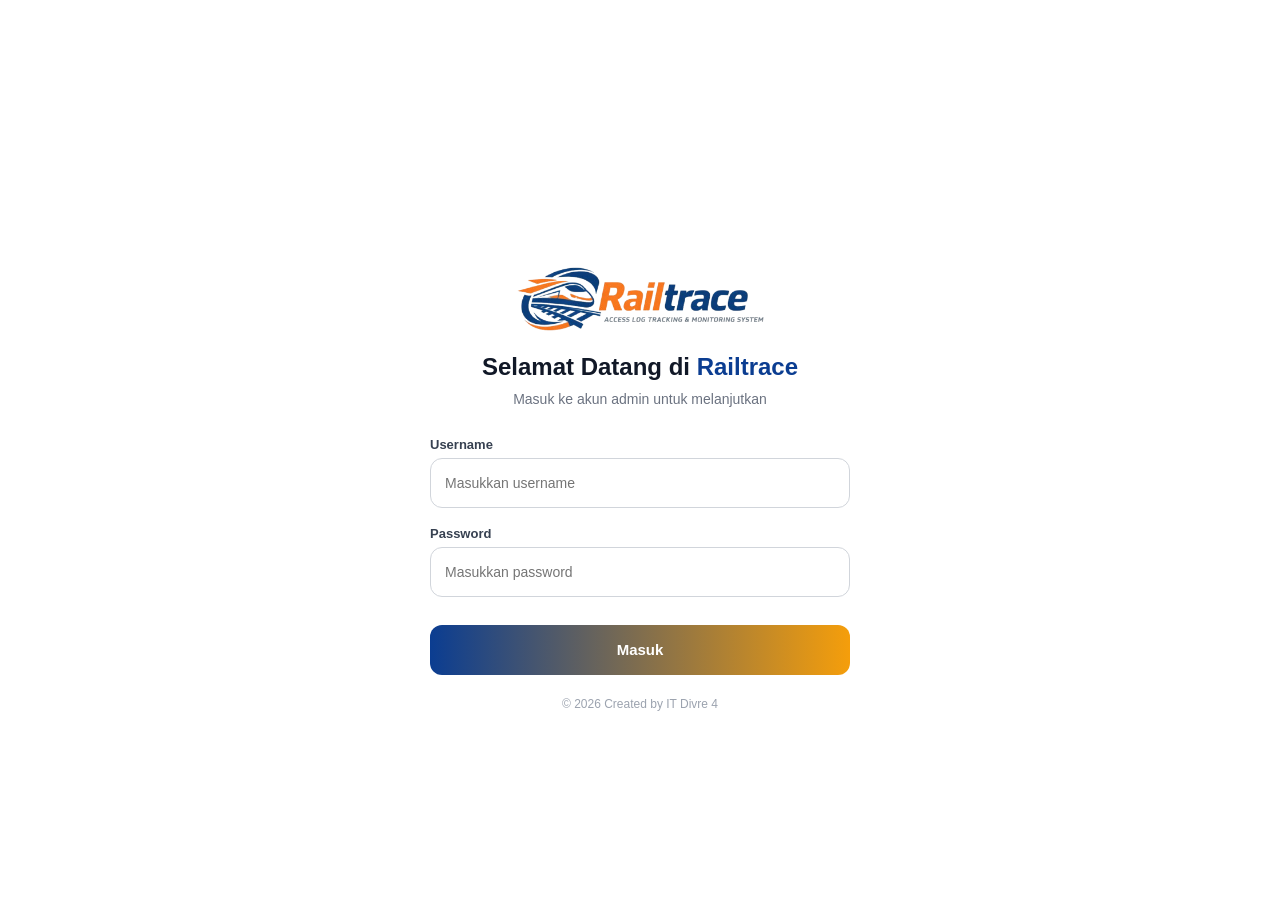
<file: index.html>
<!DOCTYPE html>
<html lang="en">
<head>
  <meta charset="UTF-8">
  <meta name="viewport" content="width=device-width, initial-scale=1.0">

  <title>Railtrace - Sistem Log Akses Tamu</title>

  <meta name="description" content="Sistem monitoring dan log akses tamu berbasis web">
  <meta name="keywords" content="railtrace, log akses, tamu, sistem monitoring">
  <meta name="author" content="Railtrace">

  <!-- CSS -->
  <link rel="stylesheet" href="css/style.css">

  <!-- FAVICON -->
<link rel="icon" type="image/png" href="/logo.png?v=1">
<link rel="shortcut icon" href="./logo.png">
<link rel="apple-touch-icon" href="./logo.png">
</head>

<body>

  <div class="container">

    <div class="card">

      <img src="logo.png" class="logo">

      <h1>Selamat Datang di <span>Railtrace</span></h1>

      <p class="subtitle">
        Masuk ke akun admin untuk melanjutkan
      </p>

      <form id="loginForm">

        <div class="input-group">
          <label>Username</label>

          <input
            type="text"
            placeholder="Masukkan username"
            required
          >
        </div>

        <div class="input-group">
          <label>Password</label>

          <input
            type="password"
            placeholder="Masukkan password"
            required
          >
        </div>

        <p id="errorMsg" class="error"></p>

        <button type="submit">
          Masuk
        </button>

      </form>

      <p class="footer">
        © 2026 Created by IT Divre 4
      </p>

    </div>

  </div>

<script>

const API =
  "https://backendlogakses-production.up.railway.app"

const form =
  document.getElementById("loginForm")

const errorMsg =
  document.getElementById("errorMsg")

/* =========================
   CEK SUDAH LOGIN
========================= */
if (localStorage.getItem("isLogin") === "true") {
  window.location.href = "dashboard.html"
}

/* =========================
   LOGIN
========================= */
form.addEventListener("submit", async function(e) {

  e.preventDefault()

  const username =
    form.querySelector('input[type="text"]').value

  const password =
    form.querySelector('input[type="password"]').value

  try {

    const res = await fetch(`${API}/auth/login`, {

      method: "POST",

      headers: {
        "Content-Type": "application/json"
      },

      body: JSON.stringify({
        username,
        password
      })

    })

    const data = await res.json()

    if (data.success) {

  localStorage.setItem("isLogin", "true")

  localStorage.setItem(
    "username",
    username
  )

  window.location.replace("dashboard.html")

}

  } catch (err) {

    console.log(err)

    errorMsg.textContent =
      "Server tidak dapat diakses"

  }

})

/* =========================
   HAPUS ERROR SAAT NGETIK
========================= */
form.addEventListener("input", function() {

  errorMsg.textContent = ""

})

/* =========================
   BLOCK BACK BUTTON
========================= */
window.history.pushState(null, "", window.location.href)

window.onpopstate = function () {
  window.history.pushState(null, "", window.location.href)
}

</script>

</body>
</html>
</file>
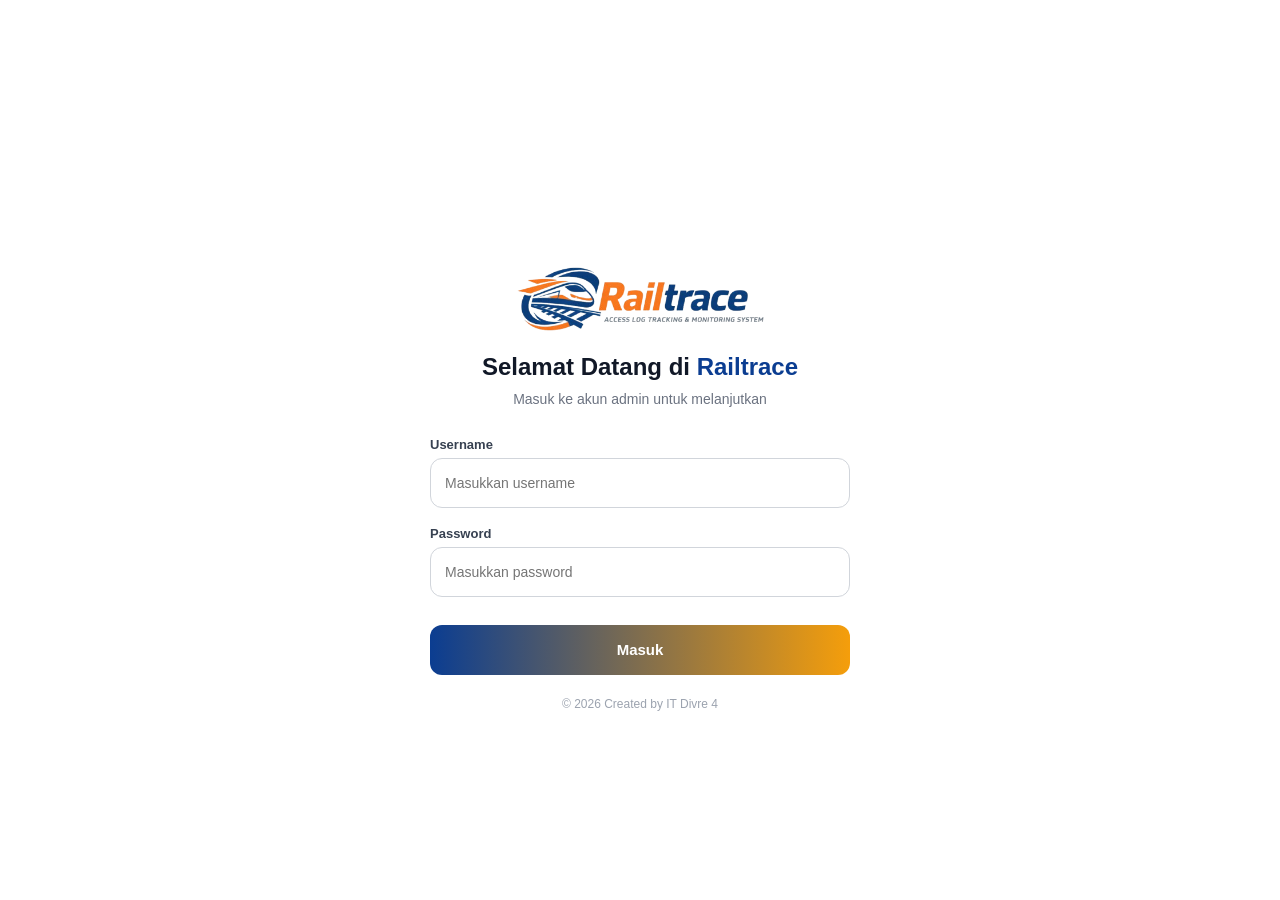
<file: dashboard.html>
<!DOCTYPE html>
<html lang="en">
<head>
<meta charset="UTF-8">
<meta name="viewport" content="width=device-width, initial-scale=1.0">
<title>Dashboard Railtrace</title>

<link rel="stylesheet" href="css/dashboard.css">

<link rel="stylesheet"
href="https://cdnjs.cloudflare.com/ajax/libs/font-awesome/6.5.0/css/all.min.css">

</head>
<body>

<div class="layout">

  <!-- SIDEBAR -->
  <div class="sidebar">

    <div class="brand">
      <img src="logo.png" class="brand-logo">
    </div>

    <!-- UTAMA -->
    <div class="menu-title">UTAMA</div>

    <ul>
      <li onclick="showPage('home', this)" class="active">
        <i class="fa-solid fa-house"></i>
        <span>Beranda</span>
      </li>
    </ul>

    
    <!-- DATA TAMU -->
    <div class="menu-title">DATA TAMU</div>

    <ul>

      <li onclick="showPage('permohonan', this)">
  <i class="fa-solid fa-bell"></i>
  <span>Permohonan</span>
</li>

      <li onclick="showPage('riwayat', this)">
  <i class="fa-solid fa-clock-rotate-left"></i>
  <span>Riwayat Tamu</span>
</li>

      <li onclick="showPage('form', this)">
        <i class="fa-solid fa-user-plus"></i>
        <span>Tambah Tamu</span>
      </li>
    </ul>

    <!-- SISTEM -->
    <div class="menu-title">SISTEM</div>

    <ul>

      <li onclick="showPage('pengaturan')">
        <i class="fa-solid fa-gear"></i>
        <span>Pengaturan</span>
      </li>

      <li onclick="logout()">
        <i class="fa-solid fa-right-from-bracket"></i>
        <span>Logout</span>
      </li>

    </ul>

    <!-- PROFILE -->
    <div class="profile-box">

      <div class="avatar">
        AD
      </div>

      <div class="user-text">
        <h2 id="namaAdmin"></h2>
      <span>Administrator</span>
      </div>

    </div>

  </div>

  <!-- MAIN -->
  <div class="main">

    <!-- TOPBAR -->
    <div class="topbar">

    <button class="menu-btn" id="menuBtn" onclick="toggleSidebar()">
  ☰
</button>

      <h2 id="judul">Beranda</h2>

      <div class="top-right">

        <div class="theme-btn" onclick="toggleDarkMode()">
          <i class="fa-solid fa-moon"></i>
        </div>

        <!-- DROPDOWN -->
        <div class="admin-menu">

          <div class="mini-avatar" onclick="toggleMenu()">
            AD
          </div>

          <div class="dropdown-menu" id="dropdownMenu">

            <p class="drop-name" id="dropName"></p>
            <hr>

            <a href="#" onclick="showPage('pengaturan')">
              Profil
            </a>

            <a href="#" onclick="showPasswordModal()">
  Ganti Password
</a>

            <a href="#" onclick="logout()">
              Logout
            </a>

          </div>

        </div>

      </div>

    </div>

    <!-- HOME -->
    <div id="home" class="page">

      <!-- HERO -->
      <div class="hero-box">

        <div>
          <h2>Selamat Datang, Admin</h2>

          <p>
            Sistem monitoring akses tamu aktif dan berjalan normal hari ini.
          </p>
        </div>

        <div class="hero-time" id="clock"></div>

      </div>

      <!-- STATISTIK -->
      <div class="stats-row">

        <div class="mini-card">
          <h4>Total Tamu</h4>
          <p id="totalTamu">0</p>
        </div>

        <div class="mini-card">
          <h4>Hari Ini</h4>
          <p id="tamuHariIni">0</p>
        </div>

        <div class="mini-card">
          <h4>Di Dalam</h4>
          <p id="diDalam">0</p>
        </div>

      </div>

      <!-- BOTTOM -->
      <div class="bottom-grid">

        <!-- CHART -->
<div class="panel-box">

  <h3>Statistik Tamu</h3>

  <div class="fake-chart" id="statistikChart"></div>

  <div class="chart-label" id="chartLabel"></div>

</div>

        <!-- LAPORAN -->
        <div class="panel-box">

         <h3>Laporan Bulanan</h3>

<div id="laporanBulanan"></div>

<button class="download-btn" onclick="downloadExcel()">
  Download Rekap
</button>

        </div>

      </div>

    </div>

    <!-- PERMOHONAN -->
<div id="permohonan" class="page" style="display:none;">

  <div class="table-box">

    <div class="table-header">
      <div>
        <h3>Permohonan Tamu</h3>
        <p>Menunggu persetujuan admin</p>
      </div>
    </div>

    <table width="100%">
      <thead>
        <tr>
          <th>ID</th>
          <th>Nama</th>
          <th>NIP</th>
          <th>Asal</th>
          <th>Keperluan</th>
          <th>No HP</th>
          <th>Email</th>
          <th>Foto</th>
          <th>Aksi</th>
        </tr>
      </thead>

      <tbody id="tabel-permohonan">
      </tbody>

    </table>

  </div>

</div>

    <!-- RIWAYAT -->
    <div id="riwayat" class="page" style="display:none;">

      <div class="table-box">

        <div class="table-header">

  <div>
    <h3>Riwayat Data Tamu</h3>
    <p>Seluruh data kunjungan tamu tersimpan di sistem</p>
  </div>

  <input
    type="text"
    id="searchInput"
    placeholder="Cari nama / asal / keperluan..."
    onkeyup="filterTamu()"
    style="
      padding:10px 14px;
      border-radius:10px;
      border:none;
      outline:none;
      width:260px;
    "
  >

</div>

        <table width="100%">

          <thead>
            <tr>
              <th>ID</th>
              <th>Nama</th>
              <th>NIP / NIPP</th>
              <th>Asal</th>
              <th>Keperluan</th>
              <th>No HP</th>
              <th>Masuk</th>
              <th>Keluar</th>
              <th>Status</th>
              <th>Foto</th>
              <th>Aksi</th>
            </tr>
          </thead>

          <tbody id="tabel-tamu"></tbody>

        </table>

      </div>

    </div>

    <!-- FORM -->
    <div id="form" class="page" style="display:none;">

      <div class="form-card">

        <div class="form-header">
          <h3>Tambah Data Tamu</h3>

          <p>
            Lengkapi informasi tamu yang akan masuk area kerja
          </p>
        </div>

        <div class="grid-form">

          <div class="input-group">
            <label>Nama Lengkap</label>

            <input
              type="text"
              id="namaTamu"
              placeholder="Masukkan nama tamu"
            >
          </div>

          <div class="input-group">
            <label>NIP / NIPP</label>

            <input
              type="text"
              id="nipTamu"
              placeholder="Masukkan NIP/NIPP"
            >
          </div>

          <div class="input-group">
            <label>Asal Tamu</label>

            <input
              type="text"
              id="asalTamu"
              placeholder="Unit / Kantor / Stasiun"
            >
          </div>

          <div class="input-group">
            <label>Nomor HP</label>

            <input
              type="text"
              id="hpTamu"
              placeholder="08xxxxxxxxxx"
            >
          </div>

          <!-- KEPERLUAN -->
          <div class="input-group">

            <label>Keperluan</label>

            <select id="keperluanTamu" onchange="handleKeperluan()">

              <option value="" disabled selected hidden>
                Pilih keperluan
              </option>

              <option value="Monitoring">
                Monitoring / Pengecekan
              </option>

              <option value="Maintenance">
                Maintenance Server
              </option>

              <option value="Perbaikan">
                Perbaikan / Troubleshooting
              </option>

              <option value="Instalasi">
                Instalasi / Pemasangan
              </option>

              <option value="Audit">
                Audit / Inspeksi
              </option>

              <option value="Kunjungan">
                Kunjungan
              </option>

              <option value="Lainnya">
                Lainnya
              </option>

            </select>

          </div>

          <div class="input-group">

            <label>Email</label>

            <input
              type="email"
              id="emailTamu"
              placeholder="email@contoh.com"
            >

          </div>

          <!-- DETAIL -->
          <div
            class="input-group full"
            id="deskripsiBox"
            style="display:none;"
          >

            <label>Detail Keperluan (Opsional)</label>

            <input
              type="text"
              id="deskripsiTamu"
              placeholder="Contoh: Cek rack server / instalasi switch / audit keamanan"
            >

          </div>

          <!-- FOTO -->
          <div class="input-group full">

            <label>Upload Foto</label>

            <input
              type="file"
              id="fotoTamu"
              accept="image/*"
              capture="environment"
            >

          </div>

        </div>

        <button
          id="btnSimpan"
          class="save-btn"
          onclick="simpanTamu()"
        >
          Simpan Data Tamu
        </button>

      </div>

    </div>

    <!-- PENGATURAN -->
    <div id="pengaturan" class="page" style="display:none;">

      <div class="setting-card">

        <div class="setting-header">
          <h3>Pengaturan Akun</h3>
          <p>Informasi administrator sistem</p>
        </div>

        <div class="profile-setting">

          <div class="big-avatar">
            AD
          </div>

          <h2 id="settingNamaAdmin"></h2>

          <span>Administrator</span>

          <div class="setting-info">

            <div class="info-item">
              <label>Username</label>
              <p>admin</p>
            </div>

            <div class="info-item">
              <label>Status</label>
              <p>Active</p>
            </div>

          </div>

          <button
            class="logout-setting-btn"
            onclick="logout()"
          >
            Logout
          </button>
<hr style="margin:40px 0">

<h3>Kelola Admin</h3>

<button onclick="showTambahAdminModal()">
  + Tambah Admin
</button>

<table border="1" width="100%" style="margin-top:20px">
  <thead>
    <tr>
      <th>ID</th>
      <th>Username</th>
      <th>Aksi</th>
    </tr>
  </thead>

  <tbody id="tabel-admin">
  </tbody>
</table>
        </div>

      </div>

    </div>

  </div>

</div>

<!-- MODAL EDIT -->
<div class="modal" id="editModal">

  <div class="modal-box">

    <h3>Edit Data Tamu</h3>

    <input type="hidden" id="editId">

    <div class="input-group">
      <label>Nama Lengkap</label>
      <input type="text" id="editNama">
    </div>

    <div class="input-group">
      <label>NIP / NIPP</label>
      <input type="text" id="editNip">
    </div>

    <div class="input-group">
      <label>Asal Tamu</label>
      <input type="text" id="editAsal">
    </div>

    <div class="input-group">
      <label>Nomor HP</label>
      <input type="text" id="editHp">
    </div>

    <div class="input-group">
      <label>Email</label>
      <input type="email" id="editEmail">
    </div>

    <div class="input-group">
      <label>Keperluan</label>
      <input type="text" id="editKeperluan">
    </div>

    <div class="modal-btn">

      <button class="btn-save" onclick="simpanEdit()">
        Simpan
      </button>

      <button class="btn-close" onclick="tutupModal()">
        Batal
      </button>

    </div>

  </div>

</div>

<!-- TOAST -->
<div id="toast" class="toast"></div>

<!-- FOTO -->
<div class="modal" id="fotoModal">

  <div class="modal-box">

    <h3>Foto Tamu</h3>

    <img
      id="previewFoto"
      src=""
      style="
        width:100%;
        border-radius:12px;
        margin-top:10px;
      "
    >

    <div class="modal-btn">

      <button class="btn-close" onclick="tutupFoto()">
        Tutup
      </button>

    </div>

  </div>

</div>

<!-- MODAL PASSWORD -->
<div class="modal" id="passwordModal">

  <div class="modal-box">

    <h3>Ganti Password</h3>

    <div class="input-group">
      <label>Password Lama</label>
      <input type="password" id="oldPassword">
    </div>

    <div class="input-group">
      <label>Password Baru</label>
      <input type="password" id="newPassword">
    </div>

    <div class="modal-btn">

      <button
        class="btn-save"
        onclick="changePassword()"
      >
        Simpan
      </button>

      <button
        class="btn-close"
        onclick="closePasswordModal()"
      >
        Batal
      </button>

    </div>

  </div>

</div>

<script src="https://cdn.sheetjs.com/xlsx-0.20.2/package/dist/xlsx.full.min.js"></script>
<script src="js/dashboard.js"></script>

</body>
</html>
</file>
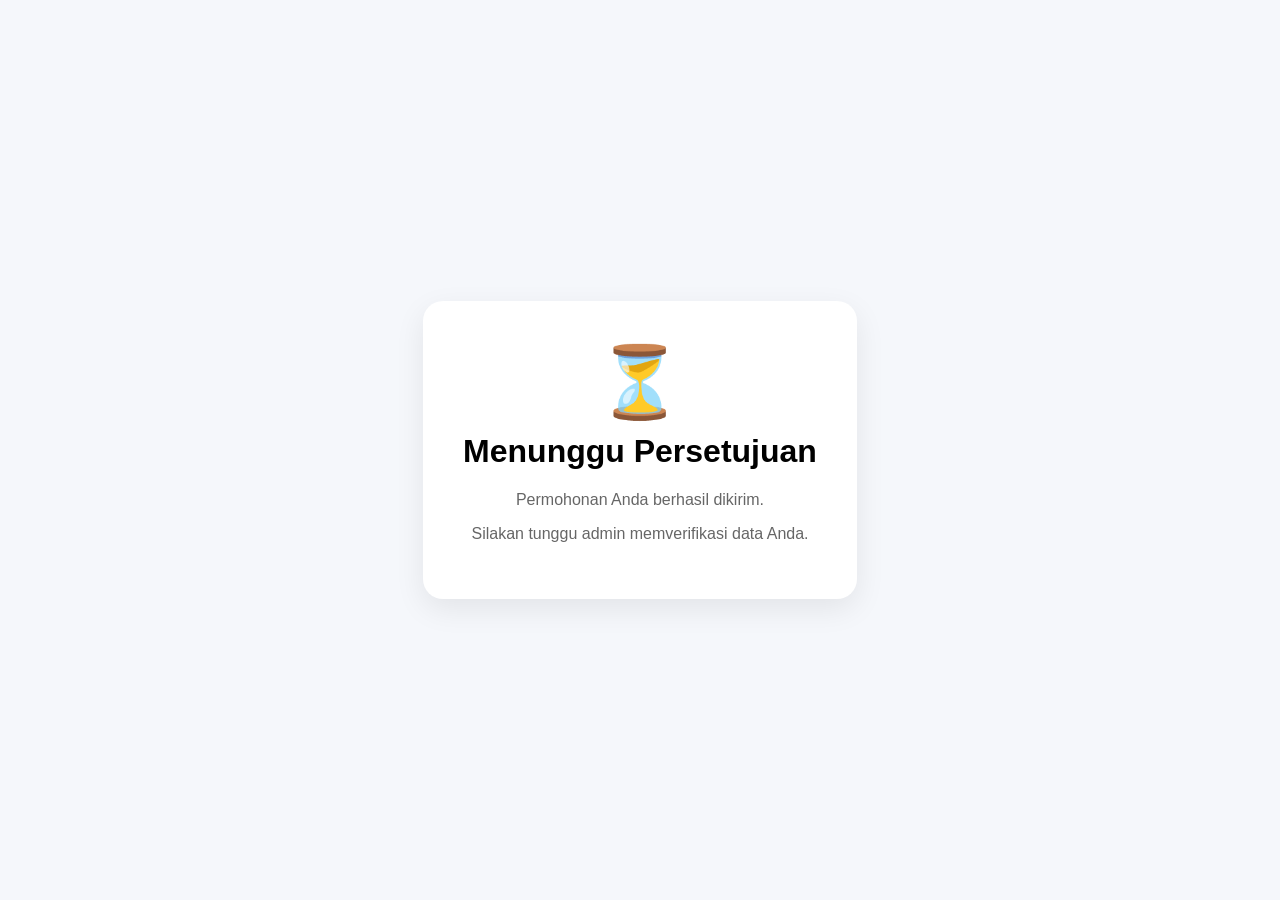
<file: status.html>
<!DOCTYPE html>
<html lang="id">
<head>
<meta charset="UTF-8">
<meta name="viewport" content="width=device-width, initial-scale=1.0">

<title>Status Permohonan</title>

<style>

body{
  margin:0;
  background:#f5f7fb;
  font-family:Arial,sans-serif;
  display:flex;
  justify-content:center;
  align-items:center;
  height:100vh;
}

.card{
  background:#fff;
  padding:40px;
  border-radius:20px;
  box-shadow:0 10px 30px rgba(0,0,0,.08);
  text-align:center;
  max-width:500px;
}

.status{
  font-size:70px;
}

h1{
  margin-top:10px;
}

.info{
  color:#666;
  margin-top:15px;
}

</style>
</head>
<body>

<div class="card">

<div class="status" id="iconStatus">⏳</div>

<h1 id="judulStatus">Menunggu Persetujuan</h1>

<p class="info">
Permohonan Anda berhasil dikirim.
</p>

<p class="info">
Silakan tunggu admin memverifikasi data Anda.
</p>

</div>

<script>

const API =
  "https://backendlogakses-production.up.railway.app"

const id =
  localStorage.getItem("permohonanId")

async function cekStatus() {

  if (!id) return

  try {

    const res = await fetch(
      `${API}/tamu/permohonan/status/${id}`
    )

    const data = await res.json()

    if (data.status === "DISETUJUI") {

  document.getElementById("iconStatus").innerHTML =
    "✅"

  document.getElementById("judulStatus").innerHTML =
    "Permohonan Disetujui"

}

if (data.status === "DITOLAK") {

  document.getElementById("iconStatus").innerHTML =
    "❌"

  document.getElementById("judulStatus").innerHTML =
    "Permohonan Ditolak"

}

  } catch(err) {
    console.log(err)
  }

}

setInterval(cekStatus, 5000)

cekStatus()

</script>

</body>
</html>
</file>
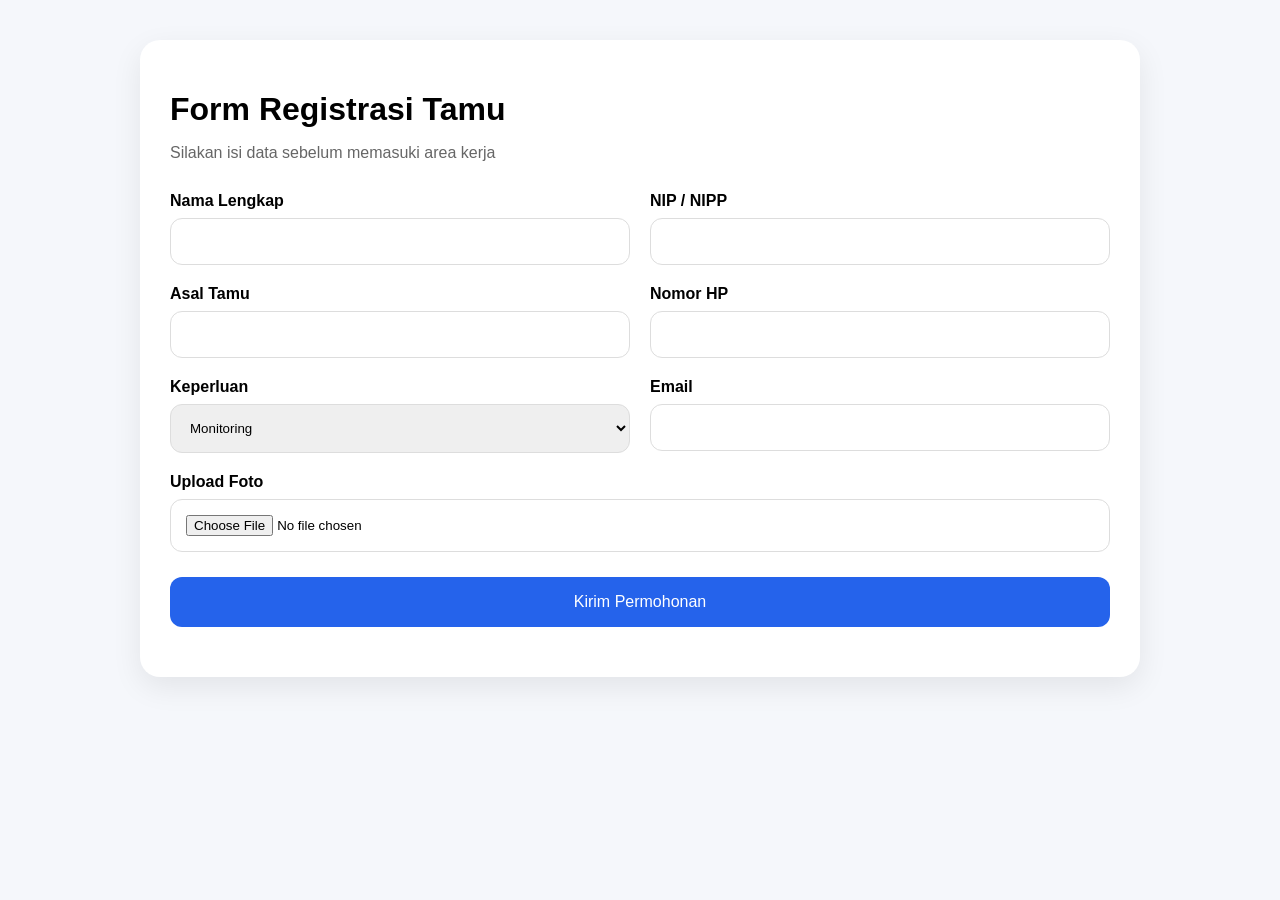
<file: tamu.html>
<!DOCTYPE html>
<html lang="id">
<head>
<meta charset="UTF-8">
<meta name="viewport" content="width=device-width, initial-scale=1.0">

<title>Railtrace - Form Tamu</title>

<link rel="icon" href="logo.png">

<style>

body{
  margin:0;
  background:#f5f7fb;
  font-family:Arial,sans-serif;
}

.container{
  max-width:1000px;
  margin:auto;
  padding:40px 20px;
}

.card{
  background:#fff;
  padding:30px;
  border-radius:20px;
  box-shadow:0 10px 30px rgba(0,0,0,.08);
}

h1{
  margin-bottom:10px;
}

.subtitle{
  color:#666;
  margin-bottom:30px;
}

.grid{
  display:grid;
  grid-template-columns:1fr 1fr;
  gap:20px;
}

.input-group{
  display:flex;
  flex-direction:column;
}

.input-group.full{
  grid-column:1 / -1;
}

label{
  margin-bottom:8px;
  font-weight:600;
}

input,
select{
  padding:15px;
  border:1px solid #ddd;
  border-radius:12px;
}

button{
  margin-top:25px;
  width:100%;
  padding:16px;
  border:none;
  border-radius:12px;
  background:#2563eb;
  color:white;
  font-size:16px;
  cursor:pointer;
}

.status{
  text-align:center;
  margin-top:20px;
  font-weight:bold;
}

@media(max-width:768px){
  .grid{
    grid-template-columns:1fr;
  }
}

</style>
</head>
<body>

<div class="container">

<div class="card" id="formCard">

<h1>Form Registrasi Tamu</h1>

<p class="subtitle">
Silakan isi data sebelum memasuki area kerja
</p>

<div class="grid">

<div class="input-group">
<label>Nama Lengkap</label>
<input type="text" id="nama">
</div>

<div class="input-group">
<label>NIP / NIPP</label>
<input type="text" id="nip">
</div>

<div class="input-group">
<label>Asal Tamu</label>
<input type="text" id="asal">
</div>

<div class="input-group">
<label>Nomor HP</label>
<input type="text" id="hp">
</div>

<div class="input-group">
<label>Keperluan</label>

<select id="keperluan">
<option>Monitoring</option>
<option>Maintenance</option>
<option>Perbaikan</option>
<option>Instalasi</option>
<option>Audit</option>
<option>Kunjungan</option>
<option>Lainnya</option>
</select>

</div>

<div class="input-group">
<label>Email</label>
<input type="email" id="email">
</div>

<div class="input-group full">
<label>Upload Foto</label>
<input type="file" id="foto">
</div>

</div>

<button onclick="kirimData()">
Kirim Permohonan
</button>

<div id="status" class="status"></div>

</div>

<div id="statusPermohonan" style="display:none">

  <div class="card">

    <h1>⏳ Menunggu Persetujuan</h1>

    <p class="subtitle">
      Permohonan Anda berhasil dikirim
    </p>

    <h2 id="namaPreview"></h2>

    <p>
      Silakan tunggu admin memverifikasi data Anda.
    </p>

  </div>

</div>

</div>

<script>

const API =
  "https://backendlogakses-production.up.railway.app"

async function kirimData(){

    console.log("KIRIM DATA DIKLIK")

  try {

    document.getElementById("status").innerHTML =
      "Mengirim permohonan..."

    const formData = new FormData()

    formData.append(
      "nama",
      document.getElementById("nama").value
    )

    formData.append(
      "nip",
      document.getElementById("nip").value
    )

    formData.append(
      "asal_tamu",
      document.getElementById("asal").value
    )

    formData.append(
      "no_hp",
      document.getElementById("hp").value
    )

    formData.append(
      "email",
      document.getElementById("email").value
    )

    formData.append(
      "keperluan",
      document.getElementById("keperluan").value
    )

    const foto =
      document.getElementById("foto")

    if (foto.files.length > 0) {
      formData.append(
        "foto",
        foto.files[0]
      )
    }

    const res = await fetch(
      `${API}/tamu/permohonan`,
      {
        method:"POST",
        body:formData
      }
    )

    const data = await res.json()

    localStorage.setItem(
  "permohonanId",
  data.id
)

    if(data.success){

  window.location.href = "status.html"

    } else {

      document.getElementById("status").innerHTML =
        "❌ Gagal mengirim permohonan"

    }

  } catch(err){

    console.log(err)

    document.getElementById("status").innerHTML =
      "❌ Server tidak dapat diakses"

  }

}

</script>

</body>
</html>
</file>
<file: css/style.css>
* {
  margin: 0;
  padding: 0;
  box-sizing: border-box;
  font-family: 'Segoe UI', sans-serif;
}

body {
  background: white;
}

/* CONTAINER */
.container {
  height: 100vh;

  display: flex;
  align-items: center;
  justify-content: center;

  padding: 20px;
}

/* LOGIN AREA */
.card {
  width: 100%;
  max-width: 420px;

  text-align: center;
}

/* LOGO */
.logo {
  width: 350px;
  display: block;

  margin: 0 auto -70px auto;
}

/* TITLE */
h1 {
  font-size: 24px;
  font-weight: 700;
  color: #111827;
}

h1 span {
  color: #0B3D91;
}

.subtitle {
  font-size: 14px;
  color: #6b7280;

  margin: 10px 0 30px;
}

/* INPUT */
.input-group {
  text-align: left;
  margin-bottom: 18px;
}

.input-group label {
  display: block;

  font-size: 13px;
  font-weight: 600;

  margin-bottom: 6px;

  color: #374151;
}

.input-group input {
  width: 100%;
  height: 50px;

  border: 1px solid #d1d5db;
  border-radius: 12px;

  padding: 0 14px;

  font-size: 14px;

  transition: 0.2s;
}

.input-group input:focus {
  outline: none;

  border-color: #0B3D91;

  box-shadow:
    0 0 0 3px rgba(11,61,145,0.10);
}

/* BUTTON */
button {
  width: 100%;
  height: 50px;

  border: none;
  border-radius: 12px;

  background:
    linear-gradient(
      to right,
      #0B3D91,
      #f59e0b
    );

  color: white;

  font-size: 15px;
  font-weight: 600;

  cursor: pointer;

  margin-top: 10px;

  transition: 0.2s;
}

button:hover {
  opacity: 0.95;
}

/* ERROR */
.error {
  color: red;
  font-size: 13px;
  margin-bottom: 10px;
}

/* FOOTER */
.footer {
  margin-top: 22px;

  font-size: 12px;
  color: #9ca3af;
}
</file>
<file: css/dashboard.css>
* {
  margin: 0;
  padding: 0;
  box-sizing: border-box;
  font-family: Segoe UI, sans-serif;
}

body {
  background: #f5f7fa;
}

/* =========================
   LAYOUT
========================= */
.layout {
  display: flex;
  height: 100vh;
}

/* =========================
   SIDEBAR
========================= */
.sidebar {
  width: 270px;
  background: white;
  border-right: 1px solid #e5e7eb;
  padding: 22px 18px;
  display: flex;
  flex-direction: column;
  height: 100vh;
}

/* Brand */
.brand {
  height: 120px;
  display: flex;
  justify-content: center;
  align-items: center;
  margin-bottom: 10px;
  overflow: hidden;
}

.brand-logo {
  width: 230px;
  position: relative;
  top: 8px;
}

.brand h2 {
  font-size: 22px;
  color: #0B3D91;
  margin-top: 8px;
}

.brand p {
  font-size: 12px;
  color: #6b7280;
}

/* Menu title */
.menu-title {
  font-size: 11px;
  font-weight: 700;
  color: #9ca3af;
  margin: 18px 8px 10px;
  letter-spacing: 1px;
}

/* Menu */
.sidebar ul {
  list-style: none;
}

.sidebar li {
  padding: 13px 14px;
  margin-bottom: 8px;
  border-radius: 12px;
  cursor: pointer;
  color: #374151;
  font-weight: 500;
  transition: 0.25s;
}

.sidebar li:hover {
  background: #eef4ff;
  color: #0B3D91;
}

.sidebar li.active {
  background: linear-gradient(to right, #0B3D91, #1d4ed8);
  color: white;
  box-shadow: 0 8px 18px rgba(11, 61, 145, 0.18);
}
.sidebar li.active i,
.sidebar li.active span {
  color: white;
}

/* =========================
   PROFILE BAWAH
========================= */
.profile-box {
  margin-top: auto;
  background: #eef2ff;
  border-radius: 14px;
  padding: 14px;
  display: flex;
  align-items: center;
  gap: 14px;
}

.user-text {
  flex: 1;
}

.avatar {
  width: 42px;
  height: 42px;
  border-radius: 50%;
  background: #4f7cff;
  color: white;
  display: flex;
  align-items: center;
  justify-content: center;
  font-weight: bold;
}

.profile-box h4 {
  font-size: 14px;
  color: #111827;
  margin-bottom: 2px;
}

.profile-box p {
  font-size: 12px;
  color: #6b7280;
}

.logout-icon {
  font-size: 22px;
  color: #4f7cff;
  cursor: pointer;
  transition: 0.2s;
}

.logout-icon:hover {
  transform: scale(1.1);
}

/* =========================
   MAIN CONTENT
========================= */
.main {
  flex: 1;
  padding: 25px;
  overflow-y: auto;
}

/* =========================
   TOPBAR
========================= */
.topbar {
  display: flex;
  justify-content: space-between;
  align-items: center;
  margin-bottom: 25px;
}

.topbar h2 {
  color: #111827;
  font-size: 28px;
}

.top-right {
  display: flex;
  align-items: center;
  gap: 18px;
}

.theme-btn {
  font-size: 20px;
  cursor: pointer;
  color: #111827;
  transition: 0.3s;
  body.dark .theme-btn {
  color: white;
}
}

.mini-avatar {
  width: 42px;
  height: 42px;
  border-radius: 50%;
  background: #4f7cff;
  color: white;
  display: flex;
  align-items: center;
  justify-content: center;
  font-weight: bold;
  cursor: pointer;
}

/* =========================
   CARD
========================= */
.cards {
  display: flex;
  gap: 20px;
  margin-bottom: 20px;
}

.card {
  flex: 1;
  background: white;
  padding: 25px;
  border-radius: 14px;
  box-shadow: 0 4px 12px rgba(0,0,0,0.08);
}

.card h3 {
  color: #6b7280;
  margin-bottom: 10px;
  font-size: 15px;
}

.card p {
  font-size: 32px;
  color: #0B3D91;
  font-weight: bold;
}

/* =========================
   TABLE
========================= */
table {
  width: 100%;
  background: white;
  border-collapse: collapse;
  border-radius: 14px;
  overflow: hidden;
  box-shadow: 0 4px 12px rgba(0,0,0,0.05);
}

th {
  background: #0B3D91;
  color: white;
  font-weight: 600;
}

th,
td {
  padding: 14px;
  text-align: center;
  border-bottom: 1px solid #eee;
}

tr:hover td {
  background: #f9fafb;
}

/* =========================
   FORM
========================= */
.page input {
  width: 350px;
  padding: 12px;
  border: 1px solid #ddd;
  border-radius: 8px;
  margin-bottom: 12px;
}

.page button {
  background: #0B3D91;
  color: white;
  border: none;
  padding: 11px 22px;
  border-radius: 8px;
  cursor: pointer;
}

.page button:hover {
  opacity: 0.9;
}

/* =========================
   DROPDOWN ADMIN
========================= */

.admin-menu {
  position: relative;
}

.dropdown-menu {
  position: absolute;
  top: 55px;
  right: 0;
  width: 190px;
  background: white;
  border-radius: 14px;
  box-shadow: 0 10px 25px rgba(0,0,0,0.08);
  padding: 10px 0;
  display: none;
  z-index: 999;
}

.dropdown-menu.show {
  display: block;
}

.drop-name {
  font-size: 14px;
  font-weight: bold;
  padding: 0 16px 10px;
  color: #111827;
}

.dropdown-menu hr {
  border: none;
  border-top: 1px solid #eee;
  margin-bottom: 6px;
}

.dropdown-menu a {
  display: block;
  padding: 11px 16px;
  text-decoration: none;
  color: #374151;
  font-size: 14px;
  transition: 0.2s;
}

.dropdown-menu a:hover {
  background: #eef4ff;
  color: #0B3D91;
}

/* =========================
   DARK MODE
========================= */

body.dark {
  background: #111827;
}

/* Sidebar */
body.dark .sidebar {
  background: #1f2937;
  border-right: 1px solid #374151;
}

body.dark .brand h2,
body.dark .sidebar li,
body.dark .profile-box h4,
body.dark .topbar h2 {
  color: white;
}

body.dark .brand p,
body.dark .menu-title,
body.dark .profile-box p {
  color: #9ca3af;
}

/* Hover */
body.dark .sidebar li:hover {
  background: #374151;
  color: white;
}

/* Card */
body.dark .card,
body.dark table,
body.dark .profile-box,
body.dark .dropdown-menu {
  background: #1f2937;
  color: white;
}

/* Table */
body.dark th {
  background: #0B3D91;
}

body.dark td {
  border-bottom: 1px solid #374151;
}

/* Input */
body.dark input {
  background: #111827;
  color: white;
  border: 1px solid #374151;
}

/* Text */
body.dark h3,
body.dark p,
body.dark td,
body.dark th,
body.dark a {
  color: white;
}

/* Theme Icon */
body.dark .theme-btn {
  color: white;
}

/* =========================
   BERANDA REDESIGN
========================= */

/* Banner */
.hero-box {
  background: linear-gradient(to right, #0B3D91, #1d4ed8);
  color: white;
  padding: 24px;
  border-radius: 18px;
  display: flex;
  justify-content: space-between;
  align-items: center;
  margin-bottom: 20px;
}

.hero-box h2 {
  font-size: 26px;
  margin-bottom: 6px;
}

.hero-box p {
  font-size: 14px;
  opacity: 0.9;
}

.hero-time {
  font-size: 18px;
  font-weight: bold;
  text-align: right;
}

/* Row statistik */
.stats-row {
  display: flex;
  gap: 18px;
  margin-bottom: 20px;
}

.mini-card {
  flex: 1;
  background: white;
  padding: 20px;
  border-radius: 14px;
  box-shadow: 0 4px 12px rgba(0,0,0,0.06);
}

.mini-card h4 {
  color: #6b7280;
  margin-bottom: 10px;
}

.mini-card p {
  font-size: 30px;
  font-weight: bold;
  color: #0B3D91;
}

/* Bottom */
.bottom-grid {
  display: flex;
  gap: 20px;
}

.panel-box {
  flex: 1;
  background: white;
  padding: 22px;
  border-radius: 14px;
  box-shadow: 0 4px 12px rgba(0,0,0,0.06);
}

.panel-box h3 {
  margin-bottom: 18px;
}

/* Fake chart */
.fake-chart {
  height: 220px;
  display: flex;
  align-items: flex-end;
  gap: 14px;
}

.bar {
  flex: 1;
  background: linear-gradient(to top, #0B3D91, #60a5fa);
  border-radius: 10px 10px 0 0;
  animation: growBar 1.2s ease forwards;
  transform: scaleY(0);
  transform-origin: bottom;
}

.chart-label {
  display: flex;
  justify-content: space-between;
  margin-top: 10px;
  color: #6b7280;
  font-size: 13px;
}

/* Report */
.report-item {
  display: flex;
  justify-content: space-between;
  padding: 14px 0;
  border-bottom: 1px solid #eee;
}

.download-btn {
  width: 100%;
  margin-top: 18px;
  padding: 12px;
  border: none;
  border-radius: 10px;
  background: orange;
  color: white;
  font-weight: bold;
  cursor: pointer;
}

.download-btn:hover {
  opacity: 0.9;
}

/* =========================
   DARK MODE BERANDA
========================= */

body.dark .mini-card,
body.dark .panel-box {
  background: #1f2937;
  color: white;
}

body.dark .mini-card h4,
body.dark .chart-label,
body.dark .report-item span {
  color: #9ca3af;
}

body.dark .mini-card p,
body.dark .panel-box h3,
body.dark .report-item b {
  color: white;
}

body.dark .report-item {
  border-bottom: 1px solid #374151;
}

body.dark .download-btn {
  background: #2563eb;
}

body.dark .download-btn:hover {
  opacity: 0.9;
}

@keyframes growBar {
  to {
    transform: scaleY(1);
  }
}

/* =========================
   FORM PREMIUM
========================= */

.form-card {
  background: white;
  border-radius: 18px;
  padding: 30px;
  box-shadow: 0 8px 24px rgba(0,0,0,0.08);
}

.form-header h3 {
  font-size: 24px;
  color: #111827;
  margin-bottom: 6px;
}

.form-header p {
  color: #6b7280;
  margin-bottom: 24px;
}

.grid-form {
  display: grid;
  grid-template-columns: 1fr 1fr;
  gap: 18px;
}

.input-group {
  display: flex;
  flex-direction: column;
}

.input-group label {
  font-size: 14px;
  font-weight: 600;
  margin-bottom: 8px;
  color: #374151;
}

.input-group input,
.input-group select {
  width: 100%;
  height: 50px;
  padding: 0 14px;
  border: 1px solid #d1d5db;
  border-radius: 10px;
  font-size: 14px;
  outline: none;
  box-sizing: border-box;
  background: white;
}

/* FIX dropdown biar ga mepet & ada jarak panah */
.input-group select {
  appearance: none;
  padding-right: 40px;
  background-image: url("data:image/svg+xml;utf8,<svg fill='%236b7280' height='20' viewBox='0 0 20 20' width='20' xmlns='http://www.w3.org/2000/svg'><path d='M5 7l5 5 5-5H5z'/></svg>");
  background-repeat: no-repeat;
  background-position: right 12px center;
  background-size: 16px;
}

/* FIX file input biar ga mepet */
.input-group input[type="file"] {
  height: 50px;
  padding: 10px 14px;
  cursor: pointer;
}


/* biar icon dropdown ga nempel kanan */

/* biar deskripsi ga mepet */
#deskripsiTamu {
  padding: 0 14px;
}

/* biar ga kepanjangan full */
.input-group.half {
  grid-column: span 1;
}

.input-group input:focus {
  border-color: #0B3D91;
}

.input-group.full {
  grid-column: span 2;
}

.save-btn {
  margin: 24px auto 0;
  width: 50%;
  padding: 14px;
  background: linear-gradient(to right, #0B3D91, #2563eb);
  color: white;
  border: none;
  border-radius: 12px;
  font-size: 15px;
  font-weight: 600;
  cursor: pointer;
  display: block;
}

.save-btn:hover {
  opacity: 0.92;
}

/* DARK MODE */
body.dark .form-card {
  background: #1f2937;
}

body.dark .form-header h3,
body.dark .input-group label {
  color: white;
}

body.dark .form-header p {
  color: #9ca3af;
}

body.dark .input-group input {
  background: #111827;
  border: 1px solid #374151;
  color: white;
}

/* =========================
   RIWAYAT PREMIUM
========================= */

.table-box {
  background: white;
  border-radius: 18px;
  padding: 24px;
  box-shadow: 0 8px 24px rgba(0,0,0,0.06);
}

.table-header h3 {
  font-size: 24px;
  margin-bottom: 4px;
}

.table-header p {
  color: #6b7280;
  margin-bottom: 18px;
}

table {
  border-collapse: collapse;
}

th {
  background: #0B3D91;
  color: white;
  padding: 14px;
  font-size: 14px;
}

td {
  padding: 14px;
  border-bottom: 1px solid #eee;
  font-size: 14px;
}

tr:hover {
  background: #f9fafb;
}

/* Status */
.status-dalam {
  background: #dcfce7;
  color: #166534;
  padding: 6px 10px;
  border-radius: 30px;
  font-size: 12px;
  font-weight: 600;
}

.status-keluar {
  background: #fee2e2;
  color: #991b1b;
  padding: 6px 10px;
  border-radius: 30px;
  font-size: 12px;
  font-weight: 600;
}

/* Tombol */
.btn-keluar {
  background: #16a34a;
  color: white;
  border: none;
  padding: 8px 10px;
  border-radius: 8px;
  cursor: pointer;
  margin-right: 6px;
}

.btn-hapus {
  background: #dc2626;
  color: white;
  border: none;
  padding: 8px 10px;
  border-radius: 8px;
  cursor: pointer;
}

/* DARK MODE */
body.dark .table-box {
  background: #1f2937;
}

body.dark .table-header h3 {
  color: white;
}

body.dark .table-header p,
body.dark td {
  color: #d1d5db;
}

body.dark td {
  border-bottom: 1px solid #374151;
}

body.dark tr:hover {
  background: #111827;
}

/* Rapihin tabel */
/* =========================
   TABLE HEADER + SEARCH
========================= */

.table-header {
  display: flex;
  justify-content: space-between;
  align-items: center;
  margin-bottom: 20px;
  gap: 16px;
  flex-wrap: wrap;
}

.table-header h3 {
  font-size: 24px;
  margin-bottom: 4px;
  color: #111827;
}

.table-header p {
  color: #6b7280;
  font-size: 14px;
}

#searchInput {
  width: 280px;
  height: 46px;
  padding: 0 16px;
  border: 1px solid #d1d5db;
  border-radius: 12px;
  outline: none;
  font-size: 14px;
  background: white;
  transition: 0.2s;
}

#searchInput:focus {
  border-color: #2563eb;
  box-shadow: 0 0 0 4px rgba(37, 99, 235, 0.12);
}

/* DARK MODE */
body.dark .table-header h3 {
  color: white;
}

body.dark .table-header p {
  color: #9ca3af;
}

body.dark #searchInput {
  background: #111827;
  border: 1px solid #374151;
  color: white;
}

body.dark #searchInput::placeholder {
  color: #9ca3af;
}

td, th {
  text-align: center;
  vertical-align: middle;
  white-space: nowrap;
}

td:nth-child(2),
td:nth-child(3),
td:nth-child(4) {
  white-space: normal;
}

/* Status */
.status-dalam,
.status-keluar {
  display: inline-block;
  min-width: 110px;
  text-align: center;
  padding: 8px 14px;
  border-radius: 30px;
  font-size: 12px;
  font-weight: 700;
}

/* Tombol aksi */
.aksi-box {
  display: flex;
  gap: 8px;
  justify-content: center;
  align-items: center;
  height: 100%;
  min-height: 100px;
}

.btn-keluar,
.btn-hapus {
  padding: 8px 14px;
  min-width: 85px;
}

/* Scroll kalau layar sempit */
.table-box {
  overflow-x: auto;
}

/* =========================
   MODAL EDIT
========================= */

.modal {
  position: fixed;
  top: 0;
  left: 0;
  width: 100%;
  height: 100%;
  background: rgba(0,0,0,0.45);
  display: none;
  justify-content: center;
  align-items: center;
  z-index: 999;
}

.modal-box {
  background: white;
  width: 420px;
  padding: 28px;
  border-radius: 18px;
  box-shadow: 0 15px 40px rgba(0,0,0,0.15);
}

.modal-box h3 {
  margin-bottom: 18px;
  font-size: 24px;
}

.modal-box input {
  width: 100%;
  padding: 12px;
  margin-bottom: 12px;
  border: 1px solid #d1d5db;
  border-radius: 10px;
}

.modal-btn {
  display: flex;
  gap: 10px;
  margin-top: 10px;
}

.btn-save,
.btn-close {
  flex: 1;
  padding: 12px;
  border: none;
  border-radius: 10px;
  cursor: pointer;
  font-weight: 600;
}

.btn-save {
  background: #0B3D91;
  color: white;
}

.btn-close {
  background: #e5e7eb;
}

/* dark mode */
body.dark .modal-box {
  background: #1f2937;
}

body.dark .modal-box h3 {
  color: white;
}

body.dark .modal-box input {
  background: #111827;
  border: 1px solid #374151;
  color: white;
}

/* ======================
   TOAST NOTIFICATION
====================== */

.toast {
  position: fixed;
  top: 20px;
  right: 20px;
  background: #0B3D91;
  color: white;
  padding: 14px 18px;
  border-radius: 10px;
  font-size: 14px;
  opacity: 0;
  transform: translateY(-20px);
  transition: 0.3s;
  z-index: 9999;
}

.toast.show {
  opacity: 1;
  transform: translateY(0);
}

.toast.success {
  background: #16a34a;
}

.toast.error {
  background: #dc2626;
}

/* =========================
   PENGATURAN
========================= */

.setting-card{
  background: white;
  border-radius: 20px;
  padding: 35px;
  box-shadow: 0 4px 20px rgba(0,0,0,0.06);
}

.setting-header h3{
  font-size: 24px;
  margin-bottom: 6px;
}

.setting-header p{
  color: #777;
  margin-bottom: 30px;
}

.profile-setting{
  display: flex;
  flex-direction: column;
  align-items: center;
  text-align: center;
}

.big-avatar{
  width: 100px;
  height: 100px;
  border-radius: 50%;
  background: #2563eb;
  color: white;
  display: flex;
  align-items: center;
  justify-content: center;
  font-size: 32px;
  font-weight: bold;
  margin-bottom: 20px;
}

.profile-setting h2{
  margin-bottom: 5px;
}

.profile-setting span{
  color: #777;
  margin-bottom: 30px;
}

.setting-info{
  width: 100%;
  max-width: 400px;
}

.info-item{
  background: #f5f7fb;
  padding: 16px 20px;
  border-radius: 12px;
  margin-bottom: 15px;
  text-align: left;
}

.info-item label{
  font-size: 13px;
  color: #777;
}

.info-item p{
  margin-top: 5px;
  font-weight: 600;
}

.logout-setting-btn{
  margin-top: 20px;
  background: #ef4444;
  color: white;
  border: none;
  padding: 14px 28px;
  border-radius: 12px;
  cursor: pointer;
  font-size: 15px;
  font-weight: 600;
}

.logout-setting-btn:hover{
  opacity: 0.9;
}

.logo {
  width: 200px;
  max-width: 70%;
  height: auto;
  display: block;
  margin: 0 auto 25px auto;
}

.menu-btn{
  position: fixed;
  top: 15px;
  left: 15px;
  z-index: 1001;
}

@media (max-width:768px){

  .menu-btn{
    display:block;
    font-size:24px;
    background:none;
    border:none;
    cursor:pointer;
  }

  .sidebar{
    position:fixed;
    left:-270px;
    top:0;
    z-index:999;
    transition:.3s;
  }

  .sidebar.show{
    left:0;
  }

  .main{
    width:100%;
    padding:15px;
  }

}
</file>
